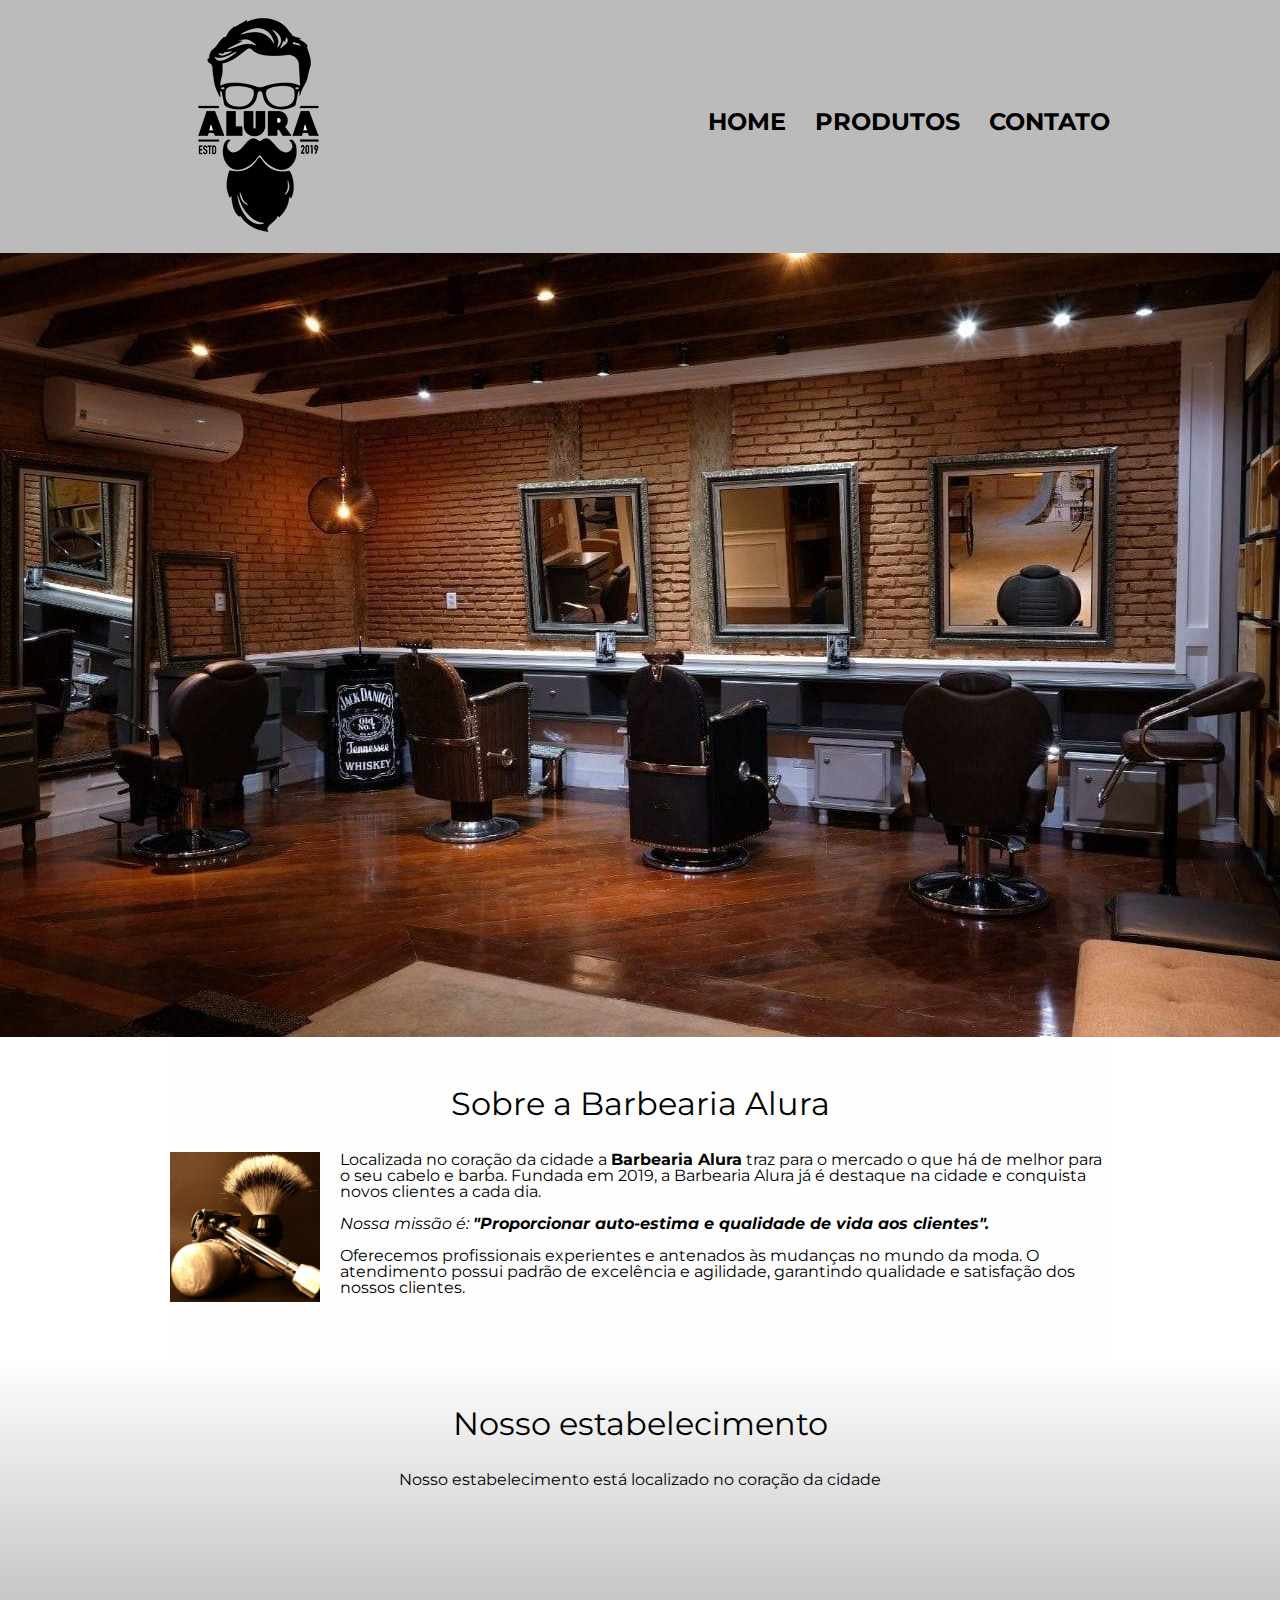
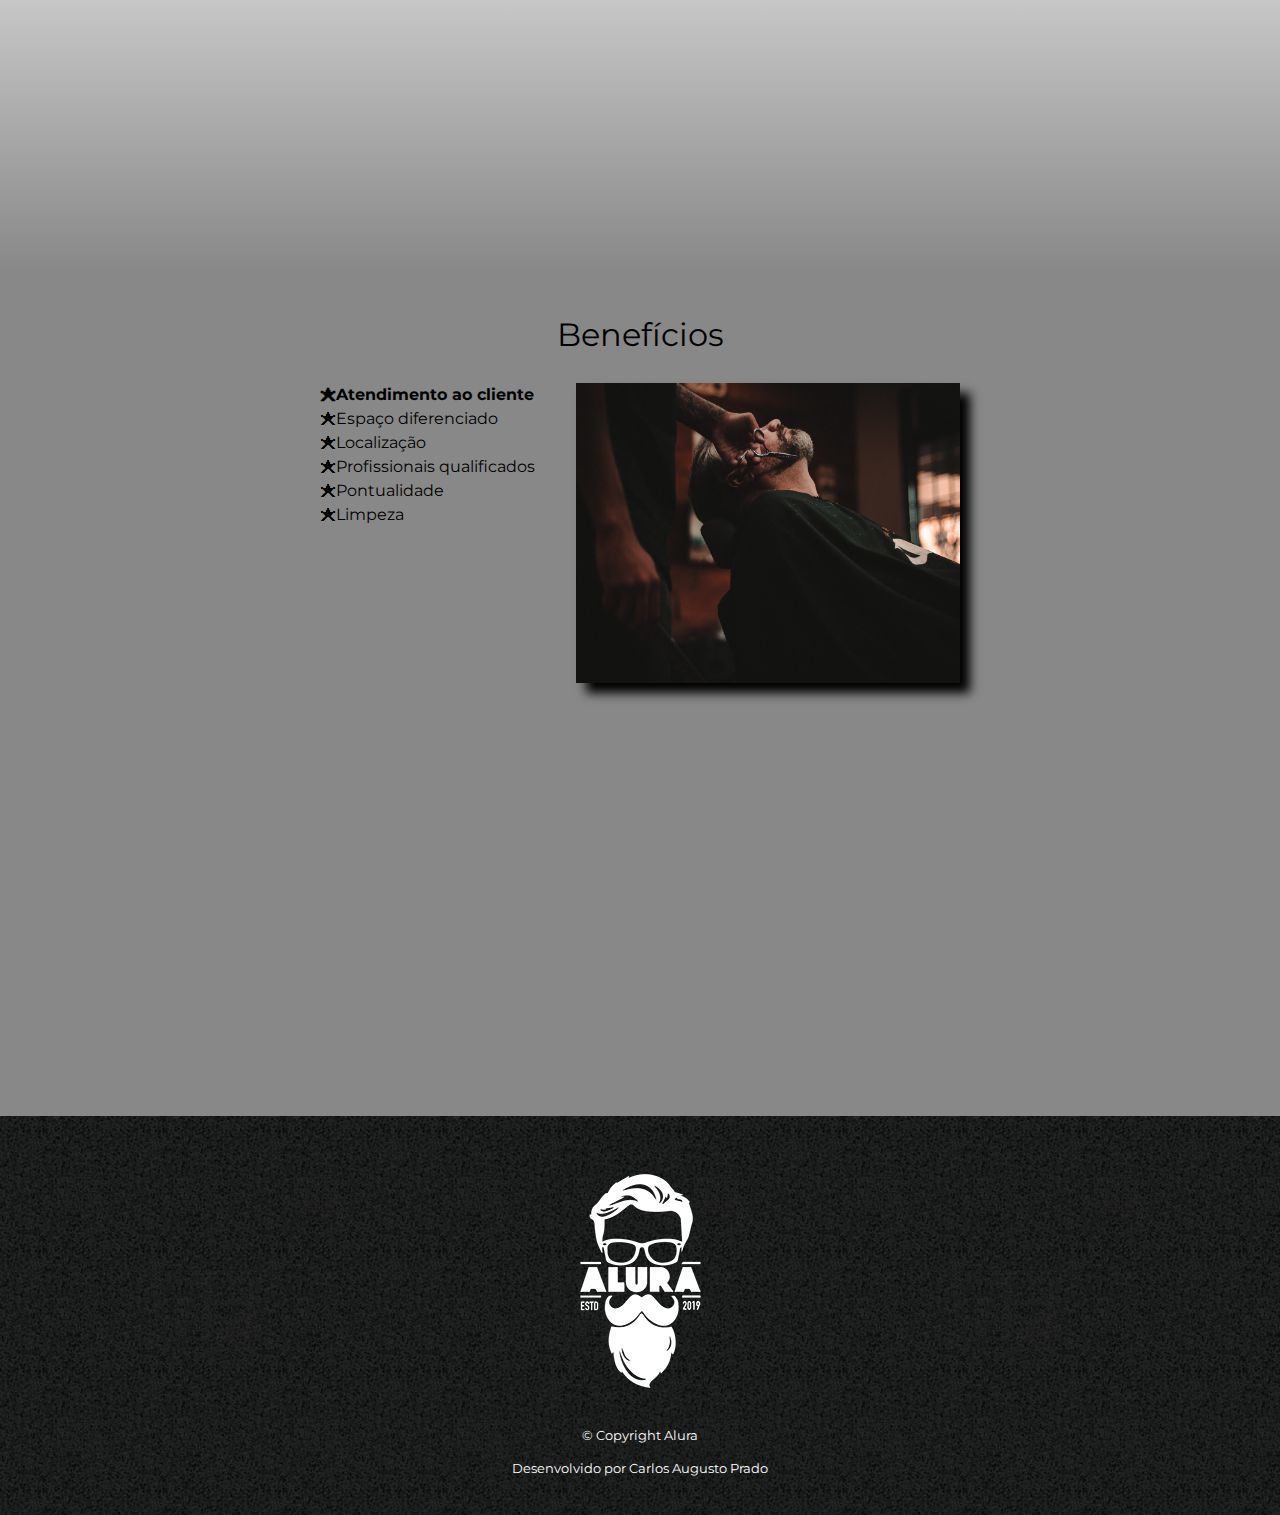
<file: index.html>
<!DOCTYPE html>


<html lang="pt-BR">

<head>
    <meta charset="UTF-8">
    <meta name="viewport" content="width=device-width">
    
    <title>Barbearia Alura</title>
    <link rel="stylesheet" href="reset.css">
    <link rel="stylesheet" href="style.css">
    <link rel="preconnect" href="https://fonts.googleapis.com">
    <link rel="preconnect" href="https://fonts.gstatic.com" crossorigin>
    <link href="https://fonts.googleapis.com/css2?family=Montserrat&display=swap" rel="stylesheet">

</head>

<body>
    <header>
        <div class="caixa">
            <h1><img src="logo.png"></h1>
            <nav>
                <ul>
                    <li><a href="index.html">Home</a></li>
                    <li><a href="produtos.html">Produtos</a></li>
                    <li><a href="contato.html">Contato</a></li>
                </ul>
            </nav>
        </div>
    </header>

    <img class="banner" src="banner.jpg">

    <main>
        <section class="principal">
            <h2 class="titulo-principal">Sobre a Barbearia Alura</h2>

            <img class="imagem-utensilios" src="utensilios.jpg" alt="foto dos utensílios usados na barbearia">

            <p>Localizada no coração da cidade a <strong>Barbearia Alura</strong> traz para o mercado o que há de melhor
                para o seu cabelo e barba.
                Fundada em 2019, a Barbearia Alura já é destaque na cidade e conquista novos clientes a cada dia.</p>
            <p id="missao"><em>Nossa missão é: <strong>"Proporcionar auto-estima e qualidade de vida aos
                        clientes".</strong></em></p>
            <p>Oferecemos profissionais experientes e antenados às mudanças no mundo da moda. O atendimento possui
                padrão de excelência
                e agilidade, garantindo qualidade e satisfação dos nossos clientes.</p>
        </section>

        <section class="mapa">
            <h3 class="titulo-principal">Nosso estabelecimento</h3>
            <p>Nosso estabelecimento está localizado no coração da cidade</p>
            <div class="mapa-conteudo">
                <iframe
                    src="https://www.google.com/maps/embed?pb=!1m18!1m12!1m3!1d58513.83087160679!2d-46.62726869664973!3d-23.564333384555134!2m3!1f0!2f0!3f0!3m2!1i1024!2i768!4f13.1!3m3!1m2!1s0x94ce5a2b2ed7f3a1%3A0xab35da2f5ca62674!2sCaelum%20-%20Escola%20de%20Tecnologia!5e0!3m2!1spt-BR!2sbr!4v1652289546927!5m2!1spt-BR!2sbr"
                    width="100%" height="300" style="border:0;" allowfullscreen="" loading="lazy"
                    referrerpolicy="no-referrer-when-downgrade">
                </iframe>
            </div>

        </section>

        <section class="beneficios">
            <h3 class="titulo-principal">Benefícios</h3>

            <div class="conteudo-beneficios">
                <ul class="lista-beneficios">
                    <li class="itens">Atendimento ao cliente</li>
                    <li class="itens">Espaço diferenciado</li>
                    <li class="itens">Localização</li>
                    <li class="itens">Profissionais qualificados</li>   
                    <li class="itens">Pontualidade</li>
                    <li class="itens">Limpeza</li>         
                </ul><img src="beneficios.jpg" class="imagem-beneficios">
            </div>

            <div class="video">
                <iframe width="100%" height="315" src="https://www.youtube.com/embed/wcVVXUV0YUY"
                    title="YouTube video player" frameborder="0"
                    allow="accelerometer; autoplay; clipboard-write; encrypted-media; gyroscope; picture-in-picture"
                    allowfullscreen>
                </iframe>
            </div>
        </section>
    </main>

    <footer>
        <img src="logo-branco.png">
        <p class="copyright">&copy; Copyright Alura</p>
        <p class="copyright"> Desenvolvido por Carlos Augusto Prado</p>
    </footer>

</body>

</html>
</file>
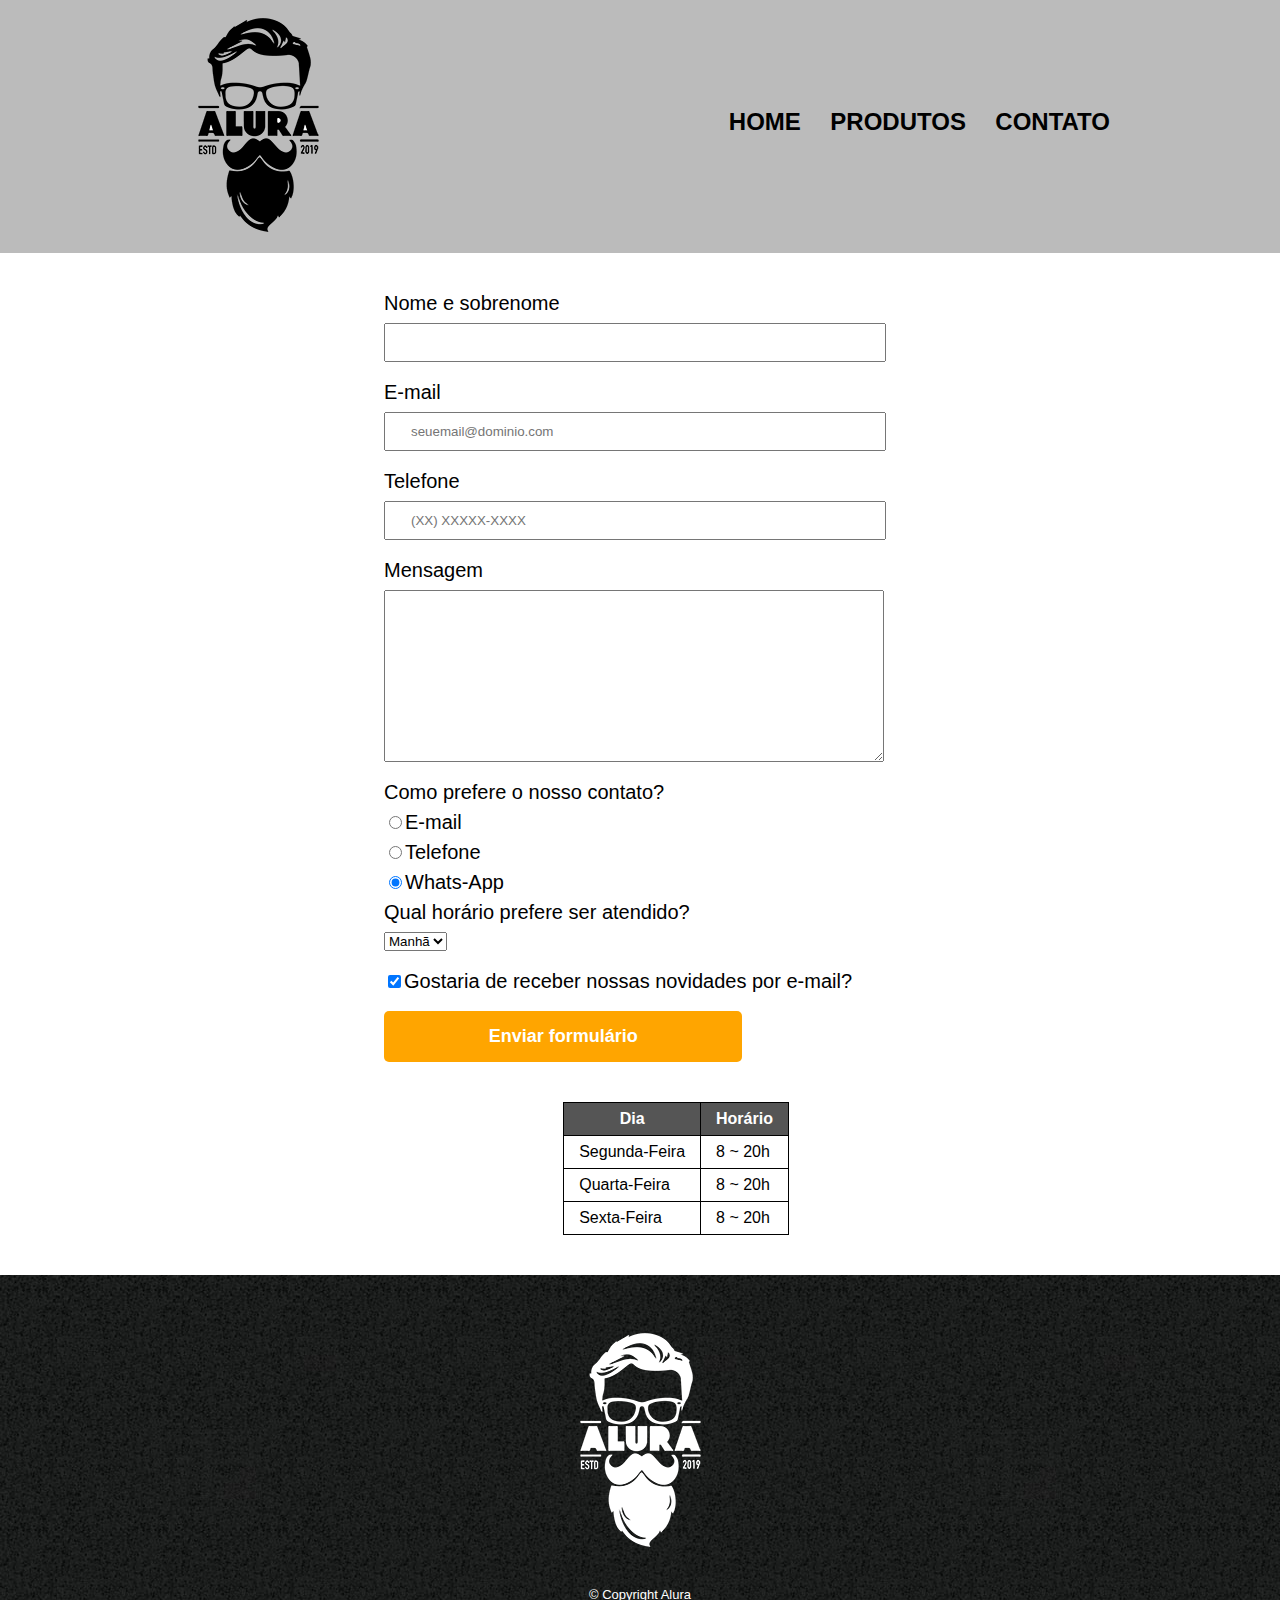
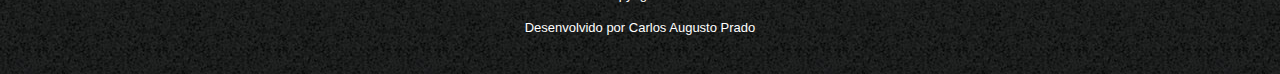
<file: contato.html>
<!DOCTYPE html>
<html>
    <head>
        <meta charset="UTF-8">
        <title>Contato - Barbearia Alura</title>
        <link rel="stylesheet" href="reset.css">
        <link rel="stylesheet" href="style.css">
        
    </head>

    <body>
        <header>
            <div class="caixa">
            <h1><img src="logo.png" alt="Logotipo da barbearia alura"></h1>
                <nav>
                    <ul>
                        <li><a href="index.html">Home</a></li>
                        <li><a href="produtos.html">Produtos</a></li>
                        <li><a href="contato.html">Contato</a></li>
                    </ul>
                </nav>   
            </div>
        </header>

        <main>
            <form>
                <label for="nomeSobrenome">Nome e sobrenome</label>
                <input type="text" id="nomeSobrenome" class="input-padrao" required>

                <label for="email">E-mail</label>
                <input type="email" id="email" class="input-padrao" required placeholder="seuemail@dominio.com">

                <label for="telefone">Telefone</label>
                <input type="tel" id="telefone" class="input-padrao" required placeholder="(XX) XXXXX-XXXX">

                <label for="mensagem">Mensagem</label>
                <textarea cols="70" rows="10" id="mensagem" class="input-padrao" required></textarea>
                
                <fieldset>
                    <legend>Como prefere o nosso contato?</legend>
                    <label for="radio-email"><input type="radio" name="contato" value="email" id="radio-email">E-mail</label>
                    

                    <label for="radio-telefone"><input type="radio" name="contato" value="telefone" id="radio-telefone">Telefone</label>
                    

                    <label for="radio-whatsapp"><input type="radio" name="contato" value="whatsapp" id="radio-whatsapp" checked>Whats-App</label>
                    
                </fieldset>

                <fieldset>
                    <legend>Qual horário prefere ser atendido?</legend>
                    <select>
                        <option>Manhã</option>
                        <option>Tarde</option>
                        <option>Noite</option>
                    </select>
                </fieldset>
                
                <label class="checkbox"><input type="checkbox" checked>Gostaria de receber nossas novidades por e-mail?</label>

                <input type="submit" value="Enviar formulário" class="enviar">
                
            </form>

            <table>
                <thead>
                    <tr>
                        <th>Dia</th>
                        <th>Horário</th>
                    </tr>
                </thead>
                <tbody>
                    <tr>
                        <td>Segunda-Feira</td>
                        <td>8 ~ 20h</td>
                    </tr>
                    <tr>
                        <td>Quarta-Feira</td>
                        <td>8 ~ 20h</td>
                    </tr>
                    <tr>
                        <td>Sexta-Feira</td>
                        <td>8 ~ 20h</td>
                    </tr>
                    
                </tbody>

            </table>
        </main>

        <footer>
            <img src="logo-branco.png" alt="logotipo da barbearia alura">
            <p class="copyright">&copy; Copyright Alura</p>
            <p class="copyright"> Desenvolvido por Carlos Augusto Prado</p>
        </footer>
    </body>
</file>
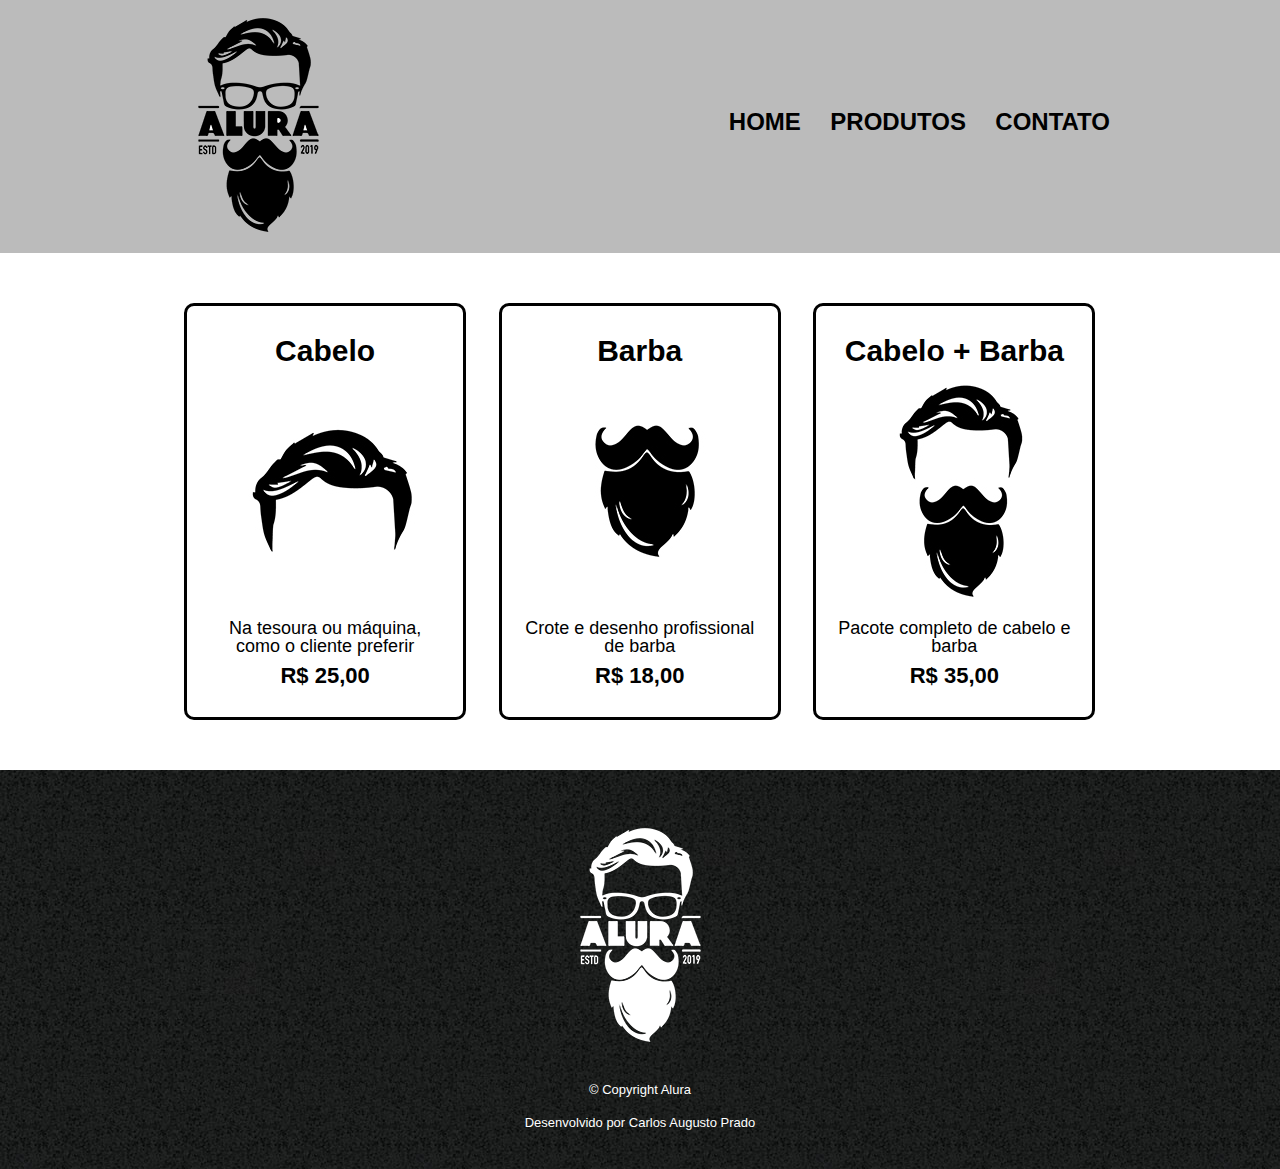
<file: produtos.html>
<!DOCTYPE html>
<html>
    <head>
        <meta charset="UTF-8">
        <title>Produtos - Barbearia Alura</title>
        <link rel="stylesheet" href="reset.css">
        <link rel="stylesheet" href="style.css">
        
    </head>

    <body>
        <header>
            <div class="caixa">
            <h1><img src="logo.png"></h1>
                <nav>
                    <ul>
                        <li><a href="index.html">Home</a></li>
                        <li><a href="produtos.html">Produtos</a></li>
                        <li><a href="contato.html">Contato</a></li>
                    </ul>
                </nav>   
            </div>
        </header>

        <main>
            <ul class="produtos">
                <li>
                    <h2>Cabelo</h2>
                    <img src="cabelo.jpg">
                    <p class="produto-descricao">Na tesoura ou máquina, como o cliente preferir</p>
                    <p class="produto-preco">R$ 25,00 </p>
                </li>
                    
                <li>
                    <h2>Barba</h2>
                    <img src="barba.jpg">
                    <p class="produto-descricao">Crote e desenho profissional de barba</p>
                    <p class="produto-preco">R$ 18,00 </p>
                </li>

                <li><h2>Cabelo + Barba</h2>
                    <img src="cabelo+barba.jpg">
                    <p class="produto-descricao">Pacote completo de cabelo e barba </p>
                    <p class="produto-preco">R$ 35,00 </p>
                </li>
            </ul>
        </main>

        <footer>
            <img src="logo-branco.png">
            <p class="copyright">&copy; Copyright Alura</p>
            <p class="copyright"> Desenvolvido por Carlos Augusto Prado</p>
        </footer>
    </body>


</html>
</file>
<file: style.css>
body {
    font-family: 'Montserrat', sans-serif;
}

header {
    background: #BBBBBB;
}

.caixa {
    position: relative;
    width: 940px;
    margin: 0 auto;
}

nav {
    position: absolute;
    top: 110px;
    right: 0;
}

nav li {
    display: inline;
    margin: 0 0 0 25px;
}

nav a {
    text-transform: uppercase;
    color: #000000;
    font-weight: bold;
    font-size: 24px;
    text-decoration: none;

}

nav a:hover {
    color: #c78c19;
    text-decoration: underline;
}

.produtos {
    width: 940px;
    margin: 0 auto;
    padding: 50px 0;

}
.produtos li {
    display: inline-block;
    text-align: center;
    width: 30%;
    vertical-align: top;
    margin: 0 1.5%;
    padding: 30px 20px;
    box-sizing: border-box;
    border: 3px solid black;
    border-radius: 10px;
}

.produtos li:hover {
    border-color: #c78c19;

}
.produtos li:active {
    border-color: #088C19;
}

.produtos li:hover h2 {
    font-size: 34px;
}

.produtos h2 {
    font-size: 30px;
    font-weight: bold;
}

.produto-descricao {
    font-size: 18px;
}

.produto-preco {
    font-size: 22px;
    font-weight: bold;
    margin-top: 10px;
}

footer {
    text-align: center;
    background: url(bg.jpg);
    padding: 40px 0;
}

.copyright {
    color: white;
    font-size: 13px;
    margin-top: 20px;
}

form {
    margin: 40px 0;
    margin-left: 30%;
}

form label, form legend {
    display: block;
    font-size: 20px;
    margin: 0 0 10px;
}

.input-padrao {
    display: block;
    margin: 0 0 20px;
    padding: 10px 25px;
    width: 50%;
}

.checkbox {
    margin: 20px 0;
}

.enviar {
    width: 40%;
    padding: 15px 0;
    background: orange;
    color: white;
    font-weight: bold;
    font-size: 18px;
    border: none;
    border-radius: 5px;
    transition: 1s all;
    cursor: pointer;
}
.enviar:hover {
    background: rgb(199, 60, 6);
    transform: scale(1.1);
}

table {
    margin: 20px 0 40px;
    margin-left: 44%;
}
thead {
    background: #555555;
    color: white;
    font-weight: bold;
}
td, th {
    border: 1px solid #000000;
    padding: 8px 15px ;
}

/* css da página inicial */

.banner {
    width: 100%;
}

.titulo-principal {
    text-align: center;
    font-size: 2em;
    margin: 0 0 1em;
    clear: left;
}

.principal {
    padding: 3em 0;
    background: #fefefe;
    width: 940px;
    margin: 0 auto;
}
.principal p {
    margin: 0 0 1em;
}
.principal strong {
    font-weight: bold;
}
.principal em {
    font-style: italic;
}

.imagem-utensilios {
    width: 150px;
    float: left;
    margin: 0 20px 20px 0;
}

.mapa {
    padding: 3em 0;
    background: linear-gradient(#FEFEFE, #888888);
}

.mapa p {
    margin: 0 0 2em;
    text-align: center;
}
.mapa-conteudo {
    width: 940px;
    margin: 0 auto;
}

.beneficios{
    padding: 3em 0;
    background: #888888;
    
}
.conteudo-beneficios {
    width: 640px;
    margin: 0 auto;
}
.lista-beneficios {
    width: 40%;
    display: inline-block;
    vertical-align: top;
}
.imagem-beneficios {
    width: 60%;
    opacity: 1;
    transition: 400ms;
    box-shadow: 10px 10px 10px #000000;
    height: 300px;
}
.imagem-beneficios:hover {
    opacity: 0.;
}

.itens {
    line-height: 1.5;
}
.itens:first-child {
    font-weight: bold;
}
.itens::before {
    content: "🟊";
}

.video {
    width: 560px;
    margin: 2em auto;
}

@media screen and (max-width: 480px ) {
    .caixa, .principal, .conteudo-beneficios, .mapa-conteudo, .video {
        width: auto;
    }
    h1 {
        text-align: center;
    }
    nav {
        position: static;
    }
    .lista-beneficios, .imagem-beneficios {
        width: 100%;
    }
}
</file>
